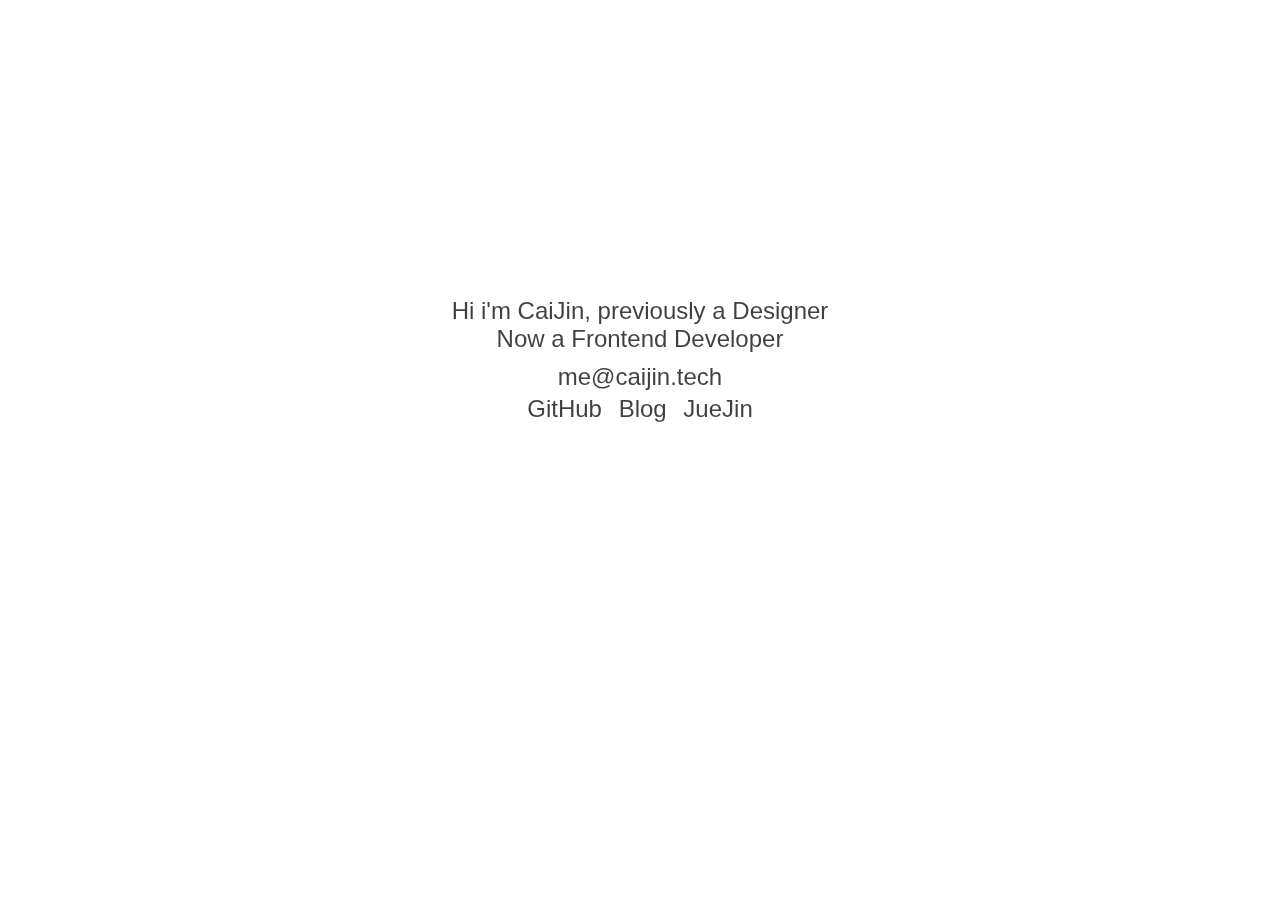
<file: index.html>
<!DOCTYPE html><html><head><meta charset="utf-8"><link rel="shortcut icon" href="./assets/favicon.ico"><meta http-equiv="X-UA-Compatible" content="IE=edge"><title>CAIJIN'S HOME</title><meta name="viewport" content="width=device-width,initial-scale=1"><script async src="https://www.googletagmanager.com/gtag/js?id=UA-131749872-4"></script><script>function gtag(){dataLayer.push(arguments)}window.dataLayer=window.dataLayer||[],gtag("js",new Date),gtag("config","UA-131749872-4")</script><style type="text/css">body,html{width:100%;height:100%}html{font-family:-apple-system,BlinkMacSystemFont,Helvetica Neue,Arial,PingFang SC,Hiragino Sans GB,STHeiti,Microsoft YaHei,Microsoft JhengHei,Source Han Sans SC,Noto Sans CJK SC,Source Han Sans CN,Noto Sans SC,Source Han Sans TC,Noto Sans CJK TC,WenQuanYi Micro Hei,SimSun,sans-serif}body,p{margin:0}main{position:fixed;top:40%;left:50%;transform:translate(-50%,-50%);color:rgba(0,0,0,.75);font-size:24px;text-align:center}a{display:inline-block;margin:0 5px;color:rgba(0,0,0,.75);text-decoration:none}a:hover{color:#00f}.find-me-div{margin-top:10px}.other-info{margin-top:4px}</style></head><body><main><p>Hi i'm CaiJin, previously a Designer<br>Now a Frontend Developer</p><div class="find-me-div"><p><a href="mailto:me@caijin.tech">me@caijin.tech</a></p><div class="other-info"><a href="https://github.com/caijinyc" target="_blank">GitHub</a> <a href="https://caijin.tech/blog/" target="_blank">Blog</a> <a href="https://juejin.im/user/5acc88a8f265da23a2297002" target="_blank">JueJin</a></div></div></main></body></html>
</file>
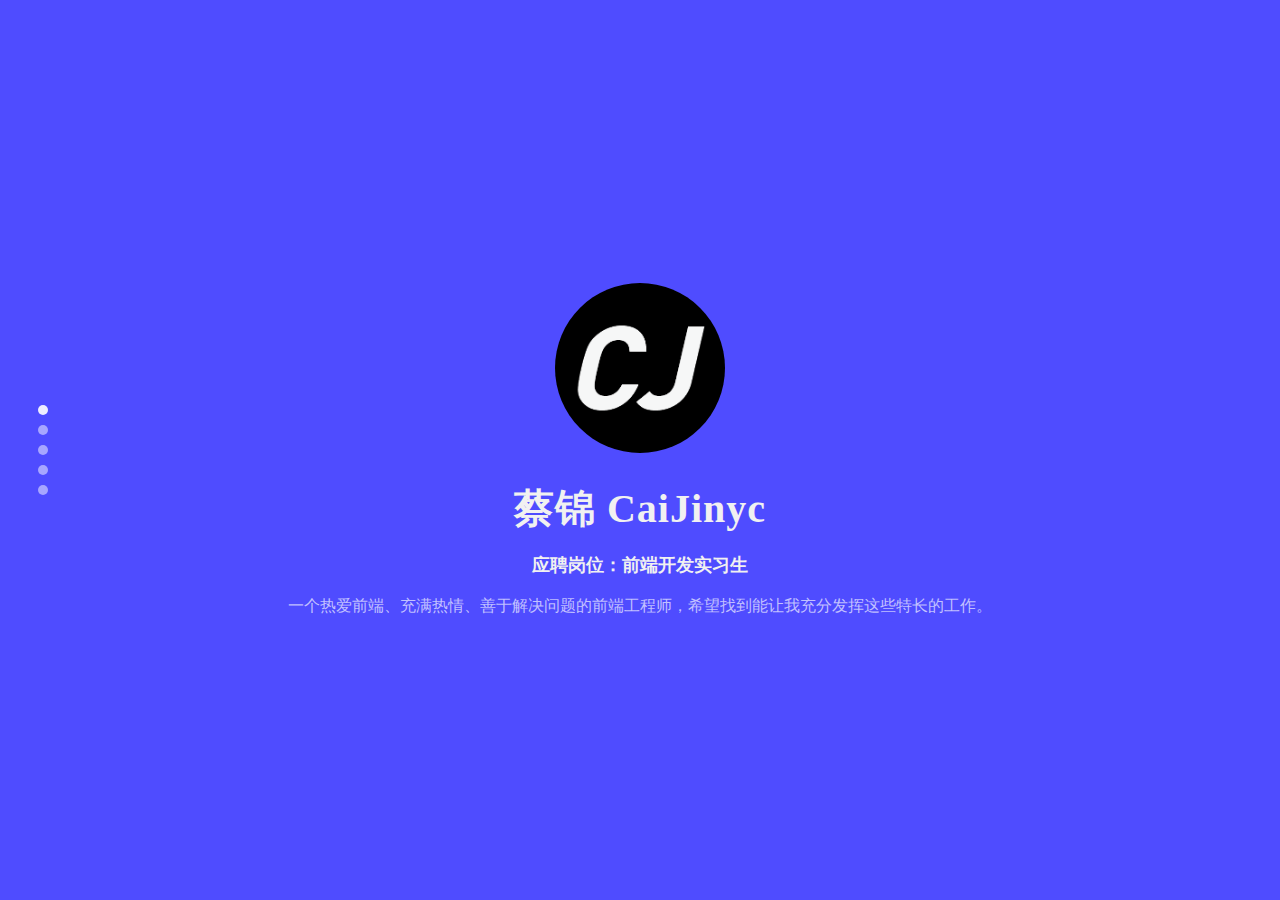
<file: resume/index.html>
<!DOCTYPE html><html><head><meta charset=utf-8><meta name=viewport content="width=device-width,initial-scale=1"><title>蔡锦CaiJinyc的简历</title><link rel="shortcut icon" href="favicon.ico" type=image/x-icon><link href=./static/css/app.4d4336cfe1645ac84d82e1056ded499e.css rel=stylesheet></head><body><div id=app></div><script type=text/javascript src=./static/js/manifest.3ad1d5771e9b13dbdad2.js></script><script type=text/javascript src=./static/js/vendor.f4e426319ba7df35c59e.js></script><script type=text/javascript src=./static/js/app.2fad21346aa03c815708.js></script></body></html>
</file>
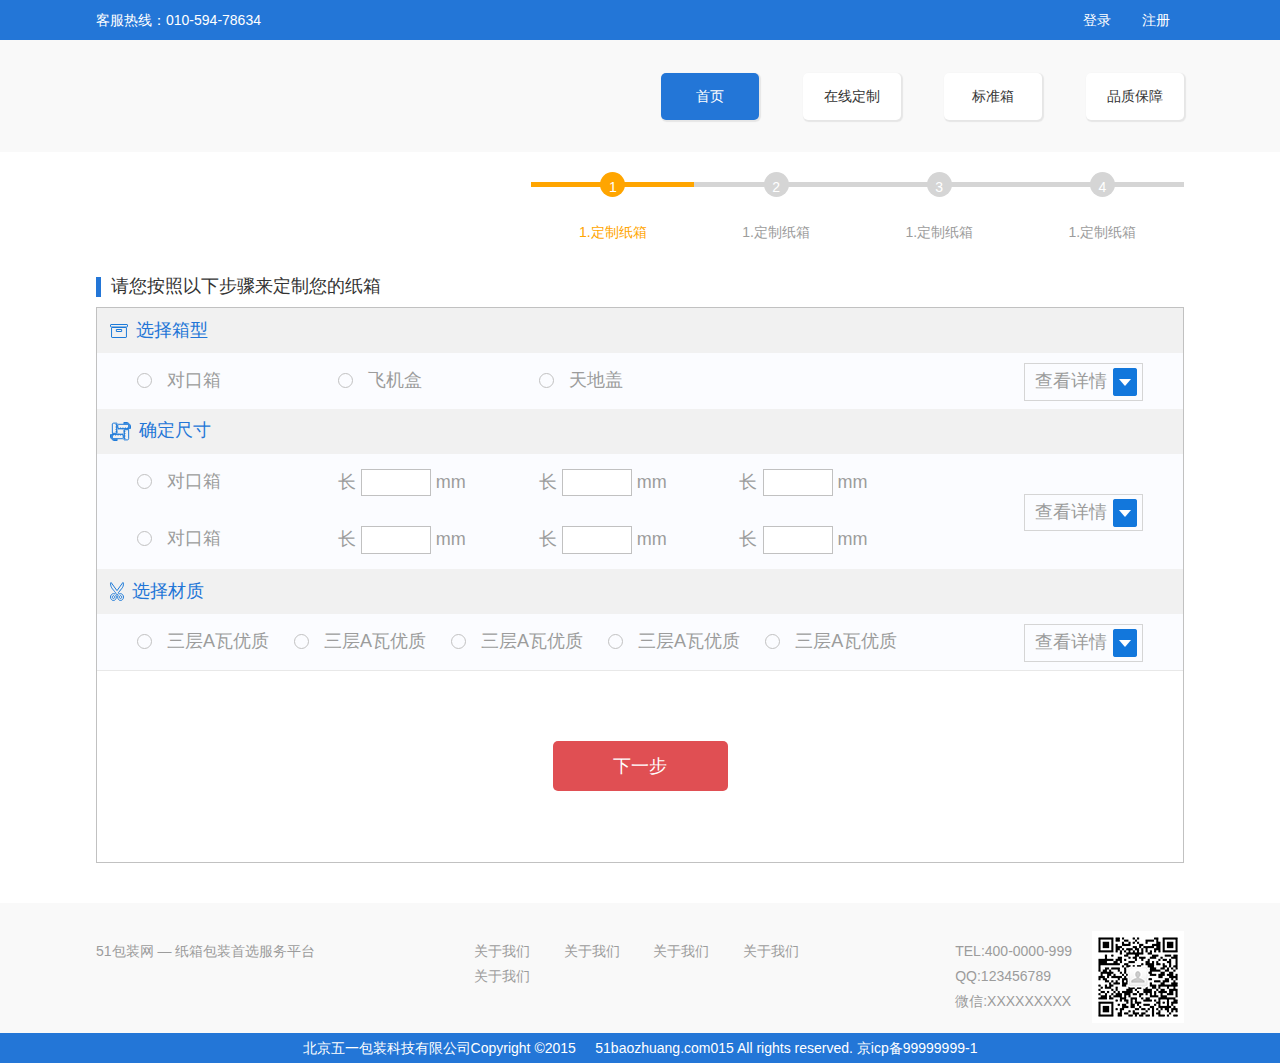
<file: demo/fit/index.html>
<!DOCTYPE html>
<html lang="en">
<head>
    <meta charset="UTF-8">
    <meta name="viewport" content="width=device-width, initial-scale=1.0">
    <title>task10</title>
    <link href="../bootstrap/css/bootstrap/3.3.6/bootstrap.min.css" rel="stylesheet">
    <script src="../bootstrap/js/jquery/2.0.0/jquery.min.js"></script>
    <script src="../bootstrap/js/bootstrap/3.3.6/bootstrap.min.js"></script>

    <link rel="stylesheet" href="style.css">
</head>
<body>
<header>
    <div class="header-top">
        <div class="header-top-info">
            <span>客服热线：010-594-78634</span>
            <span class="enter">
                <a href="">登录</a>
                <a href="">注册</a>
            </span>
        </div>
    </div>
    <div class="header-nav">
        <button class="header-nav-bt2">品质保障</button>
        <button class="header-nav-bt2">标准箱</button>
        <button class="header-nav-bt2">在线定制</button>
        <button class="header-nav-bt1">首页</button>
    </div>
</header>

<main>
    <div class="main-flow">
        <div class="main-flow-1">
            <div class="main-flow-1-1"><p>4</p></div>
            <div class="main-flow-1-2"></div>
            <div class="main-flow-1-3">1.定制纸箱</div>
        </div>
        <div class="main-flow-1">
            <div class="main-flow-1-1"><p>3</p></div>
            <div class="main-flow-1-2"></div>
            <div class="main-flow-1-3">1.定制纸箱</div>
        </div>
        <div class="main-flow-1">
            <div class="main-flow-1-1"><p>2</p></div>
            <div class="main-flow-1-2"></div>
            <div class="main-flow-1-3">1.定制纸箱</div>
        </div>
        <div class="main-flow-1">
            <div class="main-flow-1-1 flow-now"><p>1</p></div>
            <div class="main-flow-1-2 flow-now"></div>
            <p class="main-flow-1-3 flow-now-p">1.定制纸箱</p>
        </div>
    </div>
    <h4 class="main-next">请您按照以下步骤来定制您的纸箱</h4>
    <ul class="main-form">
        <li class="main-form-choice">
            <img src="icon1.svg" alt="">
            选择箱型
        </li>
        <li class="main-form-1 row">

            <div class="main-form-1-maxbox col-sm-10">
                <form class="main-flow-1-box row col-sm-12">
                    <label class="col-sm-3 col-xs-12"><input type="radio" id="female" name="sex" /><label for="female">对口箱</label></label>
                    <label class="col-sm-3 col-xs-12"><input type="radio" id="female2" name="sex" /><label for="female2">飞机盒</label></label>
                    <label class="col-sm-3 col-xs-12"><input type="radio" id="female3" name="sex" /><label for="female3">天地盖</label></label>
                </form>
            </div>

            <label class="col-sm-2 form-down">
                <select>
                    <option value="0">查看详情</option>
                    <option value="1">查看详情</option>
                    <option value="3">查看详情</option>
                </select>
            </label>
        </li>
        <li class="main-form-choice">
            <img src="icon2.svg" alt="">
            确定尺寸
        </li>
        <li class="main-form-1 row">
            <div class="main-form-1-maxbox col-sm-10">
                <form class="main-flow-1-box row col-sm-12">
                    <label class="col-sm-3 col-xs-12"><input name="Fruit" type="radio" id="female4" /><label for="female4">对口箱</label></label>
                    <label class="col-sm-3 col-xs-12 main-form-1-div">长 <input type="text" name="FirstName" value=""> mm</label>
                    <label class="col-sm-3 col-xs-12 main-form-1-div">长 <input type="text" name="FirstName" value=""> mm</label>
                    <label class="col-sm-3 col-xs-12 main-form-1-div">长 <input type="text" name="FirstName" value=""> mm</label>
					<label class="col-sm-3 col-xs-12"><input name="Fruit" type="radio" id="female5" /><label for="female5">对口箱</label></label>
					<label class="col-sm-3 col-xs-12 main-form-1-div">长 <input type="text" name="FirstName" value=""> mm</label>
					<label class="col-sm-3 col-xs-12 main-form-1-div">长 <input type="text" name="FirstName" value=""> mm</label>
					<label class="col-sm-3 col-xs-12 main-form-1-div">长 <input type="text" name="FirstName" value=""> mm</label>
                </form>

            </div>
            <label class="col-sm-2 visible-lg form-down-lg">
                <select>
                    <option value="0">查看详情</option>
                    <option value="1">查看详情</option>
                    <option value="3">查看详情</option>
                </select>
            </label>
            <label class="col-sm-2 hidden-lg form-down">
                <select>
                    <option value="0">查看详情</option>
                    <option value="1">查看详情</option>
                    <option value="3">查看详情</option>
                </select>
            </label>
        </li>
        <li class="main-form-choice">
            <img src="icon3.svg" alt="">
            选择材质
        </li>
        <li class="main-form-1 row">
            <div class="main-form-1-maxbox col-sm-11">
                <form class="main-flow-1-box row col-sm-12">
                    <label class="form-3"><input name="Fruit" type="radio" id="female9" /><label for="female9">三层A瓦优质</label></label>
                    <label class="form-3"><input name="Fruit" type="radio" id="female6" /><label for="female6">三层A瓦优质</label></label>
                    <label class="form-3"><input name="Fruit" type="radio" id="female7" /><label for="female7">三层A瓦优质</label></label>
                    <label class="form-3"><input name="Fruit" type="radio" id="female8" /><label for="female8">三层A瓦优质</label></label>
                    <label class="form-3"><input name="Fruit" type="radio" id="female10" /><label for="female10">三层A瓦优质</label></label>
                </form>
            </div>

            <label class="col-sm-1 form-down">
                <select>
                    <option value="0">查看详情</option>
                    <option value="1">查看详情</option>
                    <option value="3">查看详情</option>
                </select>
            </label>
        </li>
        <li class="main-form-4">
            <button class="next">下一步</button>
        </li>
    </ul>
</main>

<footer>
    <div class="footer-1">
        <div class="footer-1-info row">
            <div class="col-sm-4 footer-1-info-1">51包装网 — 纸箱包装首选服务平台</div>
            <div class="col-sm-4 footer-1-info-2">
                <a href="">关于我们</a>
                <a href="">关于我们</a>
                <a href="">关于我们</a>
                <a href="">关于我们</a>
                <a href="">关于我们</a>
            </div>
            <div class="col-sm-4 footer-1-info-3">
                <img src="wechat.png" alt="">
                <div>
                    <p>TEL:400-0000-999</p>
                    <p>QQ:123456789</p>
                    <p>微信:XXXXXXXXX</p>
                </div>
            </div>
        </div>
    </div>
    <div class="footer-2">
        <div class="footer-2-info">北京五一包装科技有限公司Copyright ©2015 &nbsp;&nbsp;&nbsp;&nbsp;51baozhuang.com015   All rights reserved.   京icp备99999999-1
        </div>
    </div>
</footer>
</body>
</html>
</file>
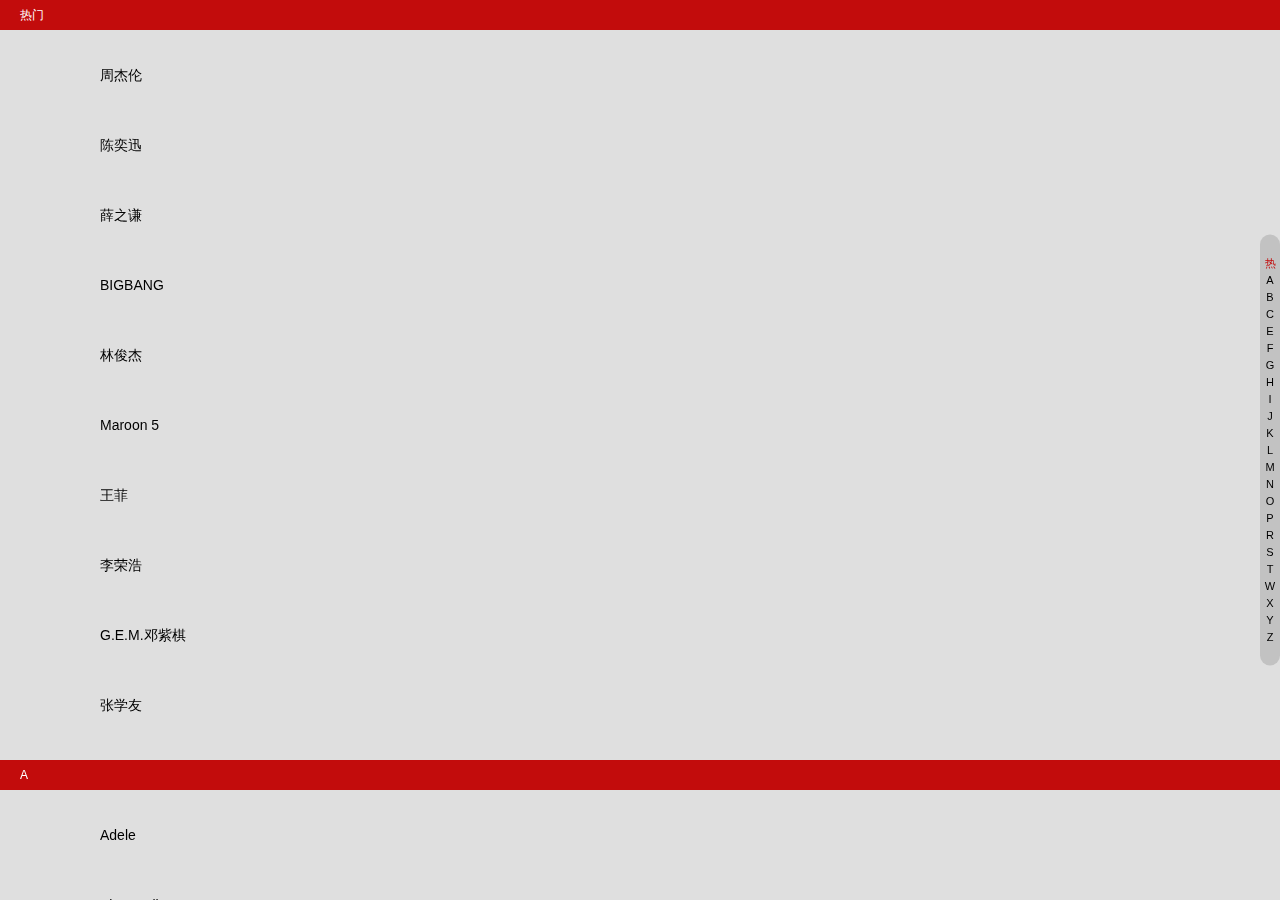
<file: demo/list-view/index.html>
<!DOCTYPE html><html><head><meta charset=utf-8><meta name=viewport content="width=device-width,initial-scale=1"><title>list-view</title><link href=./static/css/app.efcdedf438963e1a04fd49a419fc6736.css rel=stylesheet></head><body><div id=app></div><script type=text/javascript src=./static/js/manifest.3ad1d5771e9b13dbdad2.js></script><script type=text/javascript src=./static/js/vendor.9dd484c15c2fdc96a3fe.js></script><script type=text/javascript src=./static/js/app.e1ca35fd9a73a2fc1993.js></script></body></html>
</file>
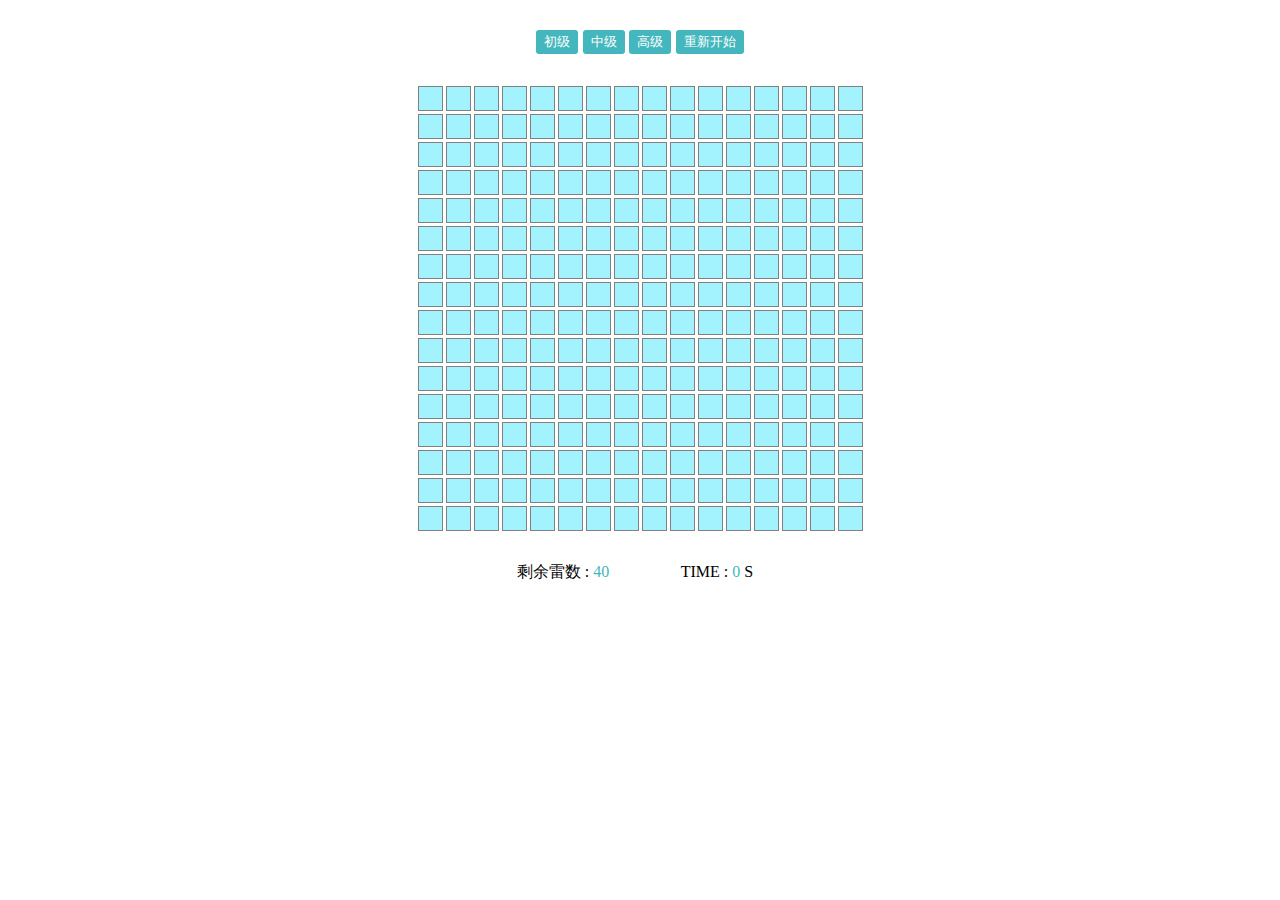
<file: demo/mineSweeping/index.html>
<!DOCTYPE html>
<html lang="en" dir="ltr">
    <head>
        <meta charset="utf-8">
        <title></title>
        <link rel="stylesheet" href="jin.css">
    </head>
    <body>
        <div class="level">
            <button type="button" name="button" class="choice-level">初级</button>
            <button type="button" name="button" class="choice-level">中级</button>
            <button type="button" name="button" class="choice-level">高级</button>
            <button type="button" name="button" class="restart">重新开始</button>
        </div>
        <div class="gameBox"></div>
        <div class="info">
            <p class="">
                剩余雷数 : <span class="residue"></span>
            </p>
            <p>
                TIME : <span class="tick"></span> S
            </p>
        </div>
    <script src="jin.js" charset="utf-8"></script>
    </body>
</html>
</file>
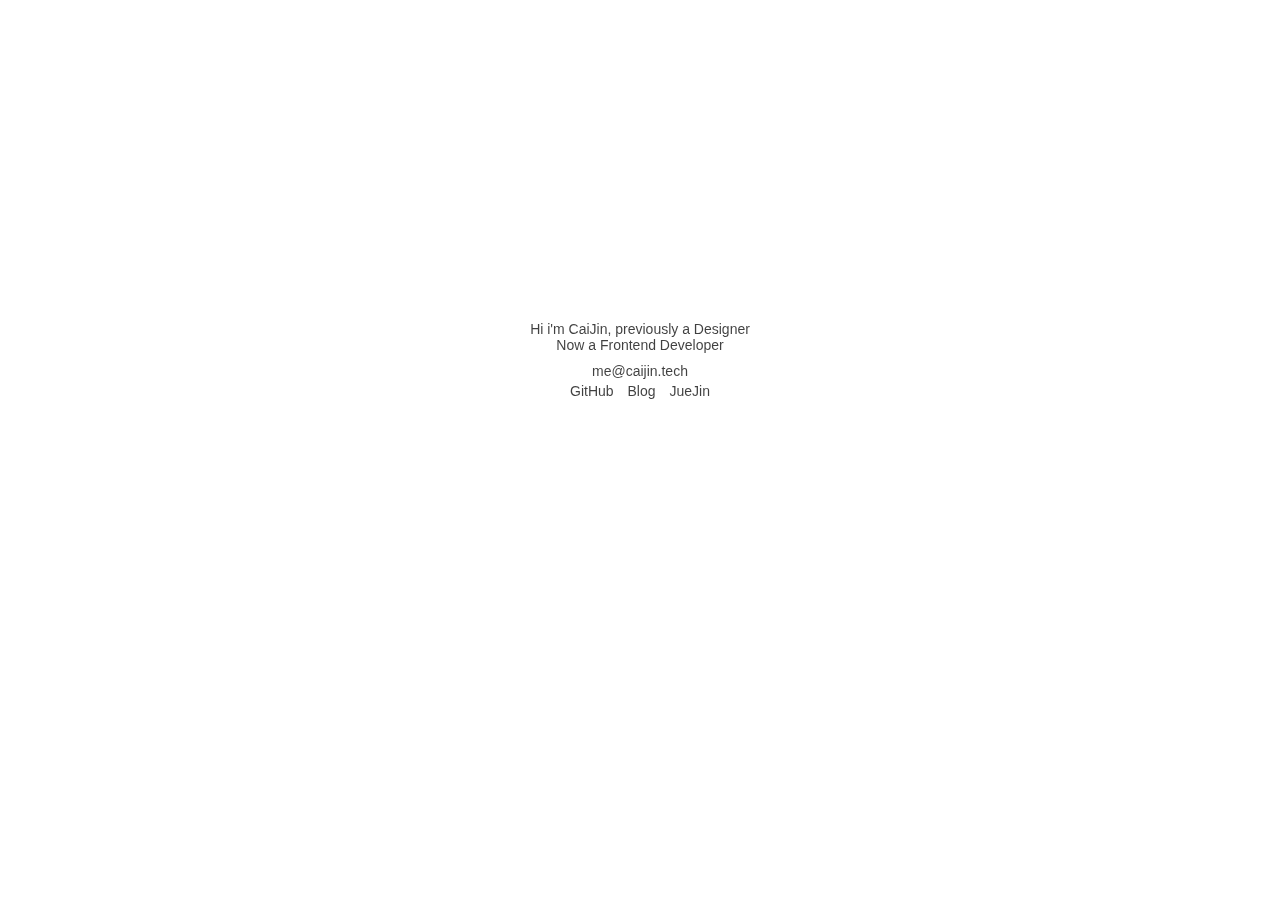
<file: templateIndex.html>
<!DOCTYPE html>
<html>

<head>
    <meta charset="utf-8" />
    <link rel="shortcut icon" href="./assets/favicon.ico">
    <meta http-equiv="X-UA-Compatible" content="IE=edge">
    <title>CAIJIN'S HOME</title>
    <meta name="viewport" content="width=device-width, initial-scale=1">
    <!-- Global site tag (gtag.js) - Google Analytics -->
    <script async src="https://www.googletagmanager.com/gtag/js?id=UA-131749872-4"></script>
    <script>
        window.dataLayer = window.dataLayer || [];

        function gtag() {dataLayer.push(arguments);}

        gtag('js', new Date());
        gtag('config', 'UA-131749872-4');
    </script>
    <style type="text/css">
        html, body {
            width: 100%;
            height: 100%;
        }

        html {
            font-family: -apple-system, BlinkMacSystemFont, Helvetica Neue, Arial, PingFang SC, Hiragino Sans GB, STHeiti, Microsoft YaHei, Microsoft JhengHei, Source Han Sans SC, Noto Sans CJK SC, Source Han Sans CN, Noto Sans SC, Source Han Sans TC, Noto Sans CJK TC, WenQuanYi Micro Hei, SimSun, sans-serif;
        }

        body, p {
            margin: 0;
        }

        main {
            position: fixed;
            top: 40%;
            left: 50%;
            transform: translate(-50%, -50%);
            color: rgba(0, 0, 0, 0.75);
            font-size: 14px;
            text-align: center;
        }

        a {
            display: inline-block;
            margin: 0 5px;
            color: rgba(0, 0, 0, 0.75);
            text-decoration: none;
        }

        a:hover {
            color: blue;
        }

        .find-me-div {
            margin-top: 10px;
        }

        .other-info {
            margin-top: 4px;
        }

    </style>
</head>

<body>
<main>
    <p>Hi i'm CaiJin, previously a Designer<br /> Now a Frontend Developer</p>
    <div class="find-me-div">
        <p><a href="mailto:me@caijin.tech">me@caijin.tech</a></p>
        <div class="other-info">
            <a href="https://github.com/caijinyc" target="_blank">GitHub</a>
            <a href="https://caijin.tech/blog/" target="_blank">Blog</a>
            <a href="https://juejin.im/user/5acc88a8f265da23a2297002" target="_blank">JueJin</a>
        </div>
    </div>
</main>
</body>

</html>
</file>
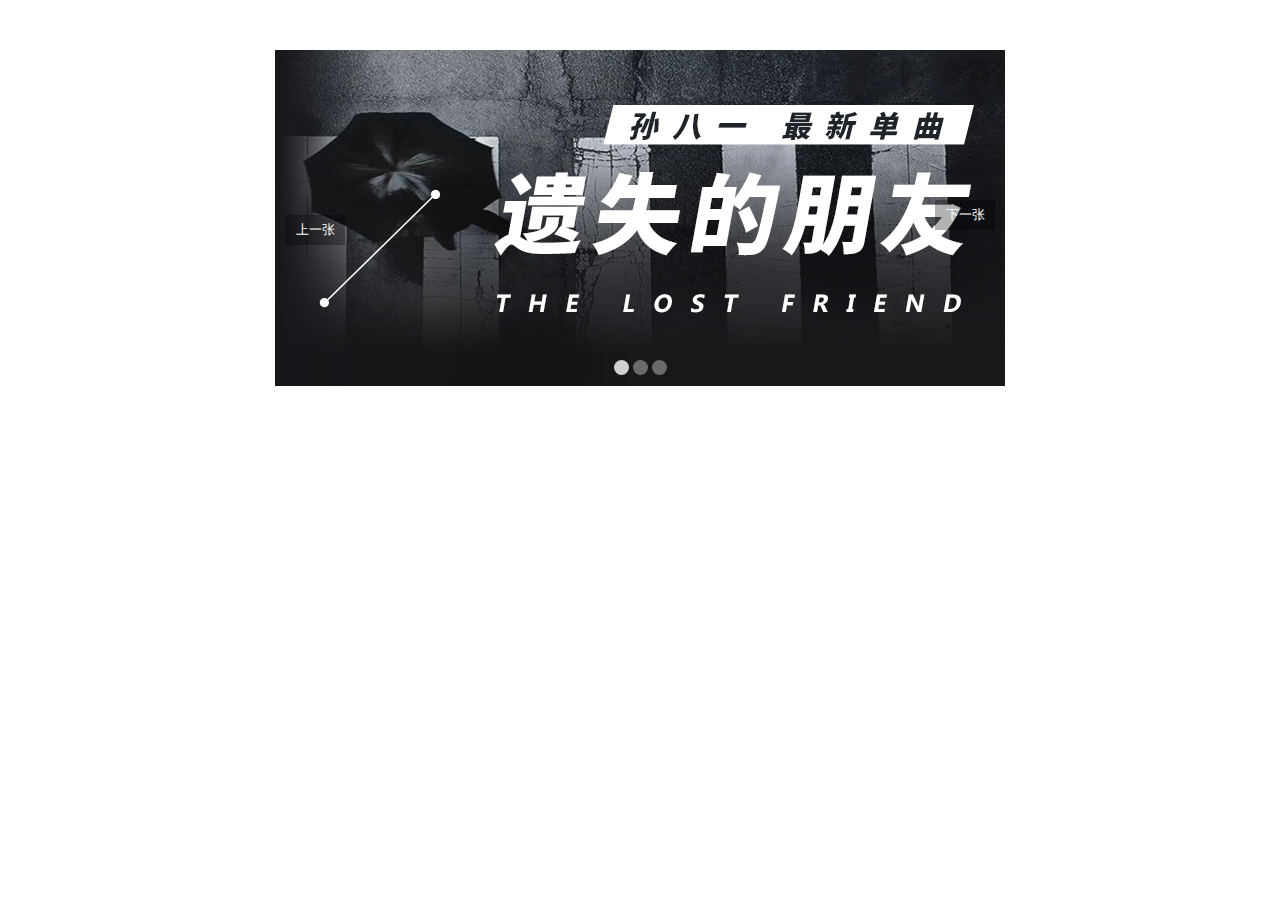
<file: demo/slideImage/slideImage.html>
<!DOCTYPE html>
<html lang="en" dir="ltr">
    <head>
        <meta charset="utf-8">
        <title></title>
        <style media="screen">
            body {
                text-align: center;
            }
            .box {
                margin-top: 50px;
            }
            .menu-hide {
                display: none;
            }
            .div-img {
                transition: width 0.8s, height 0.8s;
                width: 200px;
                height: 200px;
            }
            .delet-hightLight {
                opacity: 0.5;
                width: 150px;
                height: 150px;
            }
            .slideImage {
                position: relative;
                display: inline-block;
                text-align: center;
            }
            .slideImage button {
                background: rgba(0,0,0,0.3);
                color: white;
                border: none;
                width: 60px;
                height: 30px;
                outline: none;
            }
            .slideImage button:hover {
                background: rgba(0,0,0,0.8);
            }
            .slideImage-btn-next {
                position: absolute;
                right: 10px;
                top: 46%;
                transform: translateY(-50%);
            }
            .slideImage-btn-last {
                position: absolute;
                left: 10px;
                top: 50%;
                transform: translateY(-50%);
            }
            .div-dot-img-next {
                position: relative;
                bottom: 30px;
            }
            .dot-img-next {
                display: inline-block;
                width: 15px;
                height: 15px;
                background: gray;
                border-radius: 50%;
                opacity: 0.8;
            }
            .white {
                background: white;
            }
        </style>
    </head>
    <body>
        <div class="box">
            <div class="slideImage">
                <div class="slideImage-list">
                    <img src="img/1.jpg" alt="">
                    <img class="menu-hide" src="img/2.jpg" alt="">
                    <img class="menu-hide" src="img/3.jpg" alt="">
                </div>
                <div class="div-dot-img-next">
                    <span class="dot-img-next white" data-dotspan="0"></span>
                    <span class="dot-img-next" data-dotspan="1"></span>
                    <span class="dot-img-next" data-dotspan="2"></span>
                </div>
                <button class="slideImage-btn-next">下一张</button>
                <button class="slideImage-btn-last">上一张</button>
            </div>
        </div>
        <script>
            var log = function() {
                console.log.apply(console, arguments)
            }

            var e = function (selector) {
                return document.querySelector(selector)
            }

            var appendHTML = function(element, html) {
                element.insertAdjacenHTML('beforeend', html)
            }

            var bindEvent = function(element, eventName, callback) {
                element.addEventListener(eventName, callback)
            }

            var toggleClass = function (element, className) {
                if (element.classList.contains(className)) {
                    element.classList.remove(className)
                } else {
                    element.classList.add(className)
                }
            }

            var bindAll = function (selector, eventName, callback) {
                var elements = document.querySelectorAll(selector)

                log('eee', elements.length)
                for (var i = 0; i < elements.length; i++) {
                    var e = elements[i]
                    bindEvent(e, eventName, callback)
                }
            }
            var eAll = function (selector) {
                return document.querySelectorAll(selector)
            }

            var addAll = function (className, addClassName) {
                var a = eAll(className)
                for (var i = 0; i < a.length; i++) {
                    if (!a[i].classList.contains(addClassName)) {
                        a[i].classList.add(addClassName)
                    }
                }
            }

            var removeClass = function (className, removeClassName) {
                var r = eAll(className)
                for (var i = 0; i < r.length; i++) {
                    if (r[i].classList.contains(removeClassName)) {
                        r[i].classList.remove(removeClassName)
                    }
                }

            }

            var find = function (element, selector) {
                return element.querySelector(selector)
            }
        </script>
        <script>
            var slideImage = function () {
                var btnNext = e('.slideImage-btn-next')
                var btnLast = e('.slideImage-btn-last')
                // 通过父节点获取所有图片的节点
                var img = e('.slideImage-list').children

                var changeDotColor = function (i) {
                    // 移除所有 dot-img-next 中的 white class
                    removeClass('.dot-img-next', 'white')
                    var x = eAll('.dot-img-next')
                    x[i].classList.add('white')
                }

                // 下一张
                var nextImage = function () {
                    var className = 'menu-hide'
                    // 遍历图片，如果图片没有 hide 这个 class，就添加 hide
                    // 然后给下一张图片去掉 hide
                    for (var i = 0; i < img.length; i++) {
                        if (!img[i].classList.contains(className)) {
                            var x = (i + 1) % img.length
                            img[i].classList.add(className)
                            changeDotColor(x)
                            img[x].classList.remove(className)
                            break
                        }
                    }
                }

                // 使用 setInterval
                var stop = null;
                var tick = function () {
                    stop = setInterval(function () {
                        nextImage()
                    }, 3000)
                }
                tick()
                // 清除 setInterval
                var stopTick = function() {
                    clearInterval(stop)
                    stop = null
                }
                bindEvent(btnNext, 'click', function () {
                    nextImage()
                    // 点击下一张之后重新计时
                    stopTick()
                    tick()
                })

                // 上一张
                bindEvent(btnLast, 'click', function () {
                    var className = 'menu-hide'
                    for (var i = 0; i < img.length; i++) {
                        if (!img[i].classList.contains(className)) {
                            var x = (i - 1) % img.length
                            if (x < 0) {
                                x = 2
                            }
                            changeDotColor(x)
                            img[i].classList.add(className)
                            img[x].classList.remove(className)
                            break
                        }
                    }
                    stopTick()
                    tick()
                })
                bindAll('.dot-img-next', 'mouseenter', function (event) {
                    for (var i = 0; i < img.length; i++) {
                        if (!img[i].classList.contains('menu-hide')) {
                            img[i].classList.add('menu-hide')
                            break
                        }
                    }
                    var target = event.target
                    var x = parseInt(target.dataset.dotspan)
                    // log(x, 'target')
                    img[x].classList.remove('menu-hide')
                    // target.classList.add('white')
                    changeDotColor(x)
                    stopTick()
                })
                bindAll('.dot-img-next', 'mouseout', function (event) {
                    tick()
                })
            }

            slideImage()
        </script>
    </body>
</html>
</file>
<file: demo/fit/style.css>
body，html {
    height: 100%;
}

html {
    width:100%;
    min-width:320px;
}

* {
    margin: 0;
    padding: 0;
}
p,h1,h2,h3,h4,h5,h6 {
    margin: 0;
    padding: 0;
}

button {
    outline-style: none;
}

header {
    width: 100%;
    background-color: #f9f9f9;
}
.header-top {
    height: 40px;
    width: 100%;
    background-color: #2376d7;
}

.header-top-info {
    height: 40px;
    width: 85%;
    margin: 0 auto;
    max-width: 1250px;
    display: flex;
    justify-content: space-between;
    align-items: center;
}

.header-top-info span {
    color: white;
}

.header-top-info .enter a {
    height: 40px;
    width: 55px;
    display: inline-block;
    color: white;
    padding-top: 10px;
    padding-left: 13px;
    text-decoration: none;
}

.header-top-info .enter a:hover {
    background-color: white;
    color: #2376d7;
}
.header-nav {
    margin: 0 auto;
    width: 85%;
    max-width: 1250px;
    display: flex;
    flex-direction: row-reverse;

}
.header-nav-bt2 {
    width: 98px;
    height: 47px;
    margin: 3% 0 3% 4%;
    background-color: #ffffff;
    border-radius: 5px;
    border: none;
    box-shadow: 1px 1px 1px 1px #e6e6e6;
}

.header-nav button:hover {
    background-color: #2376d7;
    color: white;
}

.header-nav-bt1 {
    width: 98px;
    height: 47px;
    margin: 3% 0 3% 4%;
    border-radius: 5px;
    border: none;
    box-shadow: 1px 1px 1px 1px #e6e6e6;
    background-color: #2376d7;
    color: white;
}

main {
    width: 85%;
    max-width: 1250px;
    margin: 0 auto;
}
.main-flow {
    /*background-color: green;*/
    height: 65px;
    text-align: center;
    margin-bottom: 60px;
}
.main-flow-1 {
    width: 15%;
    position: relative;
    /*background-color: #2aabd2;*/
    height: 65px;
    float: right;
    text-align: center;
}

@media screen and (max-width: 768px) {
    .main-flow-1 {
        width: 25%;
    }
}
.main-flow-1-1 {
    width: 100%;
    height: 5px;
    background-color: #d5d5d5;
    position: absolute;
    top: 45%;

}

.main-flow-1-2 {
    width: 25px;
    height: 25px;
    border-radius: 50%;
    background-color: #d5d5d5;
    display: inline-block;
    margin-top: 20px;
}

/*.main-flow-1-1:hover .main-flow-1-2:hover {*/
    /*background-color: orange;*/
/*}*/

.main-flow-1-1 p {
    color: white;
    position: relative;
    top: -5px;
}

.input {
    padding-left: 20px;
    padding-top: 5px;
    display: inline-block;
    font-weight: lighter;
    color: #9c9c9c;

}

.flow-now {
    background-color: orange;
}

.main-flow-1-3 {
    padding-top: 20px;
    color: #9c9c9c;
}

.flow-now-p {
    color: orange;
    margin: 0 auto;
}

.main-next {
    padding-left: 10px;
    margin-bottom: 10px;
    border-left: 5px solid #2376d7;
}

.main-form {
    /*width: 85%;*/
    /*max-width: 1250px;*/
    margin: 0 auto;
    border: 1px solid #c1c1c1;
    list-style-type: none;
    background-color: #fbfcff;
    margin-bottom: 40px;
}

.main-form-choice {
    color: #2376d7;
    font-size: 18px;
    height: 45px;
    background-color: #f1f1f1;
    display: flex;
    align-items: center;
}

.main-form-choice img {
    padding-right: 5px;
    padding-left: 10px;
}

.main-form-1 {
    font-size: 18px;
    padding: 0 40px;
    position: relative;
}

.form-down {
    padding-top: 10px;
}

/*.main-form-1 label p {*/
    /*padding-left: 20px;*/
    /*padding-top: 5px;*/
    /*display: inline-block;*/
    /*position: relative;*/
    /*top: 1px;*/
    /*color: #9c9c9c;*/
/*}*/

.main-form-1 label {
    font-weight: normal;
}

.main-form-1 label select {

    -webkit-appearance: none;
    background: url("icon4.png") no-repeat ;
    background-position: 88px 4px;
    padding: 5px 35px 5px 10px;
    color: #9c9c9c;
    border-radius: 0;
    border: 1px #d5d5d5 solid;
    font-weight: normal;

    float: right;
    outline: none;
}


.main-flow-1-box label label {
	padding: 0;
}
.main-flow-1-box label {
	padding: 15px 0;
	margin: 0;
	color: #9c9c9c;
	/*margin-top: 5px;*/
}

.form-down-lg{
	padding-top: 40px;
}

.main-form-1-div {
    margin-top: 5px;
    /*padding-left: 0;*/
    /*padding-right: 0;*/
    color: #9c9c9c;
}

.main-form-1-div input {
    width: 70px;
    border: 1px solid #c1c1c1;
}

.form-3 label{
    margin-right: 20px;
	color: #9c9c9c;
}

.main-form-4 {
    height: 15vw;
    min-height: 80px;
    max-height: 250px;
    display: flex;
    justify-content: center;
    align-items: center;

    border-top: 1px solid #e8e8e8;
    background-color: white;
}

.next {
    background-color: #e04f53;
    color: white;
    width: 175px;
    height: 50px;
    font-size: 18px;
    border-radius: 5px;
	border: none;
	outline: none;
}

.footer-1 {
    width: 100%;
    background-color: #f9f9f9;
}

.footer-1-info {
    width: 85%;
    margin: 0 auto;
    max-width: 1250px;
    padding: 0;
}

.footer-1-info {
    color: #9c9c9c;
    padding-top: 3%;
}

.footer-1-info div {
    padding: 0;
}
.footer-1-info-2 {
    text-align: left;
}
.footer-1-info-2 a {
    padding-right: 15px;
    padding-left: 15px;
    display: inline-block;
    padding-bottom: 5px;
    color: #9c9c9c;
    text-decoration:none
}

.footer-1-info-2 a:hover {
    color: #2376d7;
}


@media screen and (min-width: 768px) {
    .footer-1-info-3 {
        display: flex;
        flex-direction: row-reverse;
    }

    .footer-1-info-3 img {
         position: relative;
         top: -10px;
         padding-left: 20px;
     }
}

@media screen and (max-width: 768px) {
    .footer-1-info div {
        padding: 20px 0;
    }

    .footer-1-info div a {
        padding-left: 0;
    }
}

.footer-1-info-3 div p {
    padding-bottom: 5px;
}

.footer-2 {
    width: 100%;
    background-color: #2376d7;
}

.footer-2-info {
    color: white;
    width: 85%;
    max-width: 1250px;
    margin: 0 auto;
    text-align: center;
    padding: 5px 0 ;
}

input[type="radio"] + label::before {
	content: "\a0"; /*不换行空格*/
	display: inline-block;
	vertical-align: middle;
	font-size: 18px;
	width: 1.5rem;
	height: 1.5rem;
	margin-right: 1.5rem;
	border-radius: 50%;
	border: 1px solid #c1c1c1;
	text-indent: .15rem;
	line-height: 1;
	position: relative;
	top: -1px;
}

input[type="radio"]:checked + label::before {
	background-color: #2376d7;
	background-clip: content-box;
	padding: .15rem;
}

input[type="radio"] {
	position: absolute;
	clip: rect(0, 0, 0, 0);
}
</file>
<file: demo/mineSweeping/jin.css>
body {
    text-align: center;
    position: relative;
}

.level {
    margin-top: 30px;
    font-size: 18px;
}

.level button {
    padding: 3px 8px;
    background: rgb(67, 183, 189);
    /* border: 1px solid rgb(129, 129, 129); */
    border: none;
    color: white;
    border-radius: 3px;
    outline: none;
    cursor:pointer;
}
.level button:hover {
    background: rgb(23, 132, 138);
}
.row {
    margin: 0;
    padding: 0;
    overflow: hidden;
    letter-spacing: -8px;
}
.col {
    display: inline-block;
    background: rgba(32, 226, 255, 0.41);
    border: 1px solid rgb(129, 129, 129);
    margin: 1.5px;
    width: 23px;
    height: 23px;
    letter-spacing: normal;
    position: relative;
}

.col span {
    display: inline-block;
    position: relative;
    top: 2px;
    opacity: 0;
    font-weight: bold;
    /* 标准箭头 */
    cursor:default;
}

.col:hover {
    background: blue;
}

.gameBox {
    margin-top: 30px;
}

.img-flag {
    position: absolute;
    top: 3px;
    left: 3.5px;
    width: 18px;
    height: 18px;
}

.hide {
    display: none;
}

.boom {
    background: url('boom.svg') no-repeat 2.5px 2px;
    background-size: 18px 18px;
}

.div-boom {
    font-size: 30px;
    position: fixed;
    top: 50px;
    left: 50%;
}

.info {
    margin-top: 30px;
}
.info p {
    display: inline-block;
    width: 130px;
    margin: 0 10px;
}
.info p span {
    color: rgb(67, 183, 189);
}
.num-1 {
    color: rgb(8, 153, 235);
}
.num-2 {
    color: rgb(255, 45, 178);
}
.num-3 {
    color: rgb(109, 224, 176);
}
.num-4 {
    color: rgb(8, 153, 235);
}
.num-5 {
    color: rgb(255, 167, 45);
}
.num-6 {
    color: rgb(49, 140, 102);
}
.num-7 {
    color: rgb(168, 55, 237);
}

.num-8 {
    color: rgb(15, 254, 154);
}
</file>
